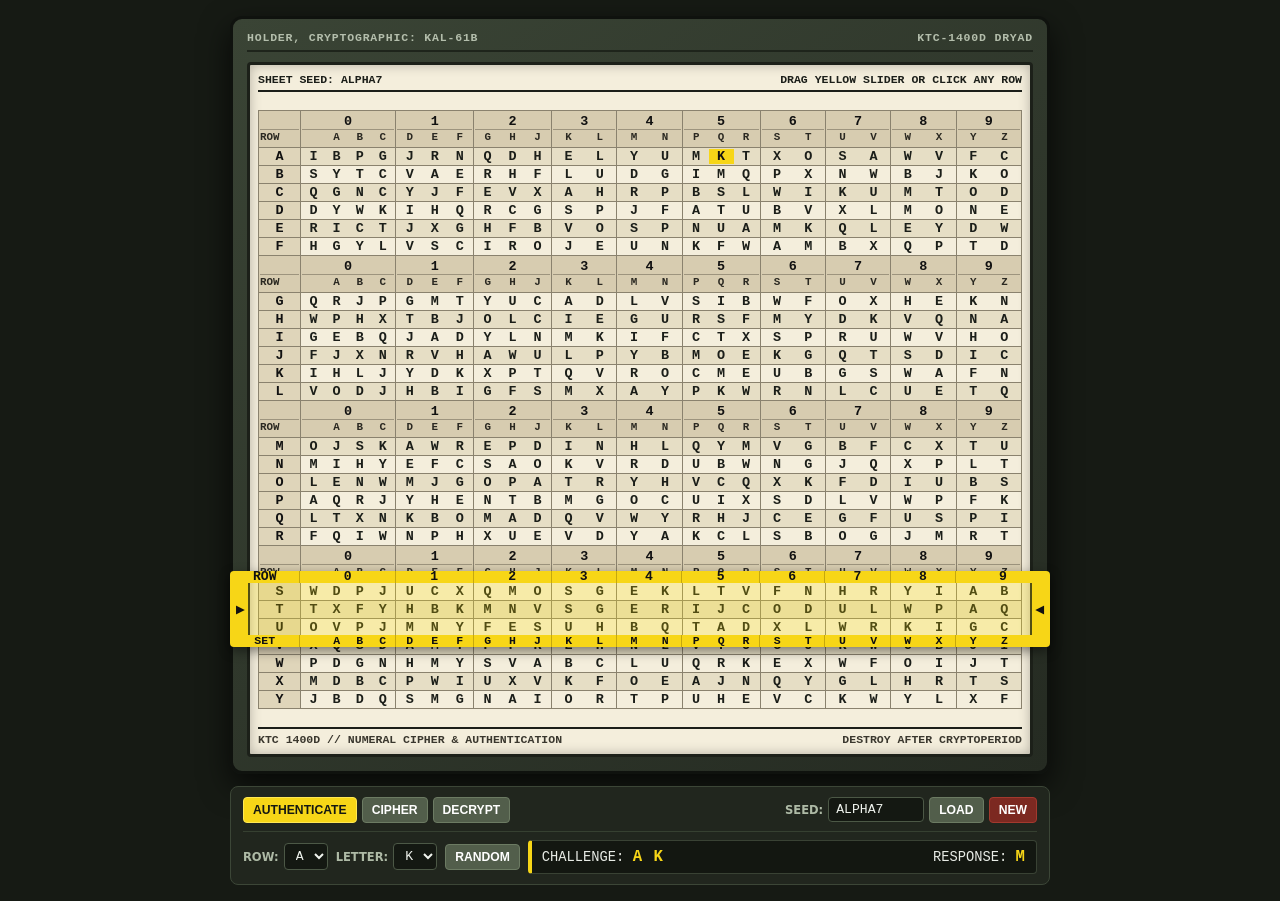
<file: index.html>
<!DOCTYPE html>
<html lang="en">
<head>
  <meta charset="UTF-8">
  <meta name="viewport" content="width=device-width, initial-scale=1.0">
  <title>KAL-61B / KTC-1400 DRYAD Simulator</title>
  <link rel="stylesheet" href="styles.css">
  <script src="app.js" defer></script>
  <script src="letter-encryption.js" defer></script>
</head>
<body>
  <div class="device-wrapper">
    <div class="kal-case">
      <div class="kal-stamping">
        <span>HOLDER, CRYPTOGRAPHIC: KAL-61B</span>
        <span>KTC-1400D DRYAD</span>
      </div>
      <div class="kal-window">
        <div class="sheet-header">
          <span id="sheet-label">SHEET SEED: ALPHA7</span>
          <span>DRAG YELLOW SLIDER OR CLICK ANY ROW</span>
        </div>
        <div class="grid-stage" id="grid-stage">
          <table class="dryad-grid" id="dryad-table">
            <colgroup>
              <col class="col-row">
              <col class="col-4">
              <col class="col-3">
              <col class="col-3">
              <col class="col-2">
              <col class="col-2">
              <col class="col-3">
              <col class="col-2">
              <col class="col-2">
              <col class="col-2">
              <col class="col-2">
            </colgroup>
            <tbody id="dryad-body"></tbody>
          </table>
          <div class="yellow-slider" id="yellow-slider">
            <div class="slider-band top-band" id="slider-top-band"></div>
            <div class="slider-window" id="slider-window">
              <span class="slider-arrow">▶</span>
              <span class="slider-arrow">◀</span>
            </div>
            <div class="slider-band bottom-band" id="slider-bottom-band"></div>
          </div>
        </div>
        <div class="sheet-footer">
          <span>KTC 1400D // NUMERAL CIPHER &amp; AUTHENTICATION</span>
          <span>DESTROY AFTER CRYPTOPERIOD</span>
        </div>
      </div>
    </div>

    <div class="compact-panel">
      <div class="top-bar">
        <div class="mode-tabs">
          <button id="tab-auth" class="active-tab">AUTHENTICATE</button>
          <button id="tab-enc">CIPHER</button>
          <button id="tab-dec">DECRYPT</button>
        </div>
        <div class="seed-box">
          <label for="seed-input">SEED:</label>
          <input id="seed-input" type="text" value="ALPHA7" maxlength="14" style="width:96px">
          <button id="btn-apply-seed">LOAD</button>
          <button id="btn-rand-seed" class="danger">NEW</button>
        </div>
      </div>
      <div id="view-auth" class="compact-row">
        <div class="field-pair">
          <label for="auth-row">ROW:</label>
          <select id="auth-row"></select>
        </div>
        <div class="field-pair">
          <label for="auth-col">LETTER:</label>
          <select id="auth-col"></select>
        </div>
        <button id="btn-rand-challenge">RANDOM</button>
        <div class="readout-bar">
          <div>CHALLENGE: <span class="readout-val" id="out-challenge"></span></div>
          <div>RESPONSE: <span class="readout-val" id="out-response"></span></div>
        </div>
      </div>
      <div id="view-enc" class="compact-row hidden">
        <div class="field-pair">
          <label for="enc-row">ROW:</label>
          <select id="enc-row"></select>
        </div>
        <div class="field-pair">
          <label for="enc-col">COL:</label>
          <select id="enc-col"></select>
        </div>
        <div class="field-pair">
          <label for="enc-digits">DIGITS:</label>
          <input id="enc-digits" type="text" value="482915" maxlength="16" style="width:110px">
        </div>
        <div class="field-pair">
          <label for="enc-letters">LETTERS:</label>
          <input id="enc-letters" type="text" placeholder="HELLO" maxlength="24" style="width:110px">
        </div>
        <div class="readout-bar">
          CIPHERTEXT: <span class="readout-val" id="out-ciphertext"></span>
        </div>
      </div>
      <div id="view-dec" class="compact-row hidden">
        <div class="field-pair">
          <label for="dec-cipher">CIPHERTEXT:</label>
          <input id="dec-cipher" type="text" placeholder="AK XQPMRT" maxlength="24" style="width:150px">
        </div>
        <div class="field-pair">
          <label for="dec-row">OVERRIDE ROW:</label>
          <select id="dec-row">
            <option value="AUTO">AUTO (2-LTR KEY)</option>
          </select>
        </div>
        <div class="readout-bar">
          PLAINTEXT: <span class="readout-val" id="out-plaintext">---</span>
        </div>
      </div>
    </div>
  </div>
</body>
</html>
</file>
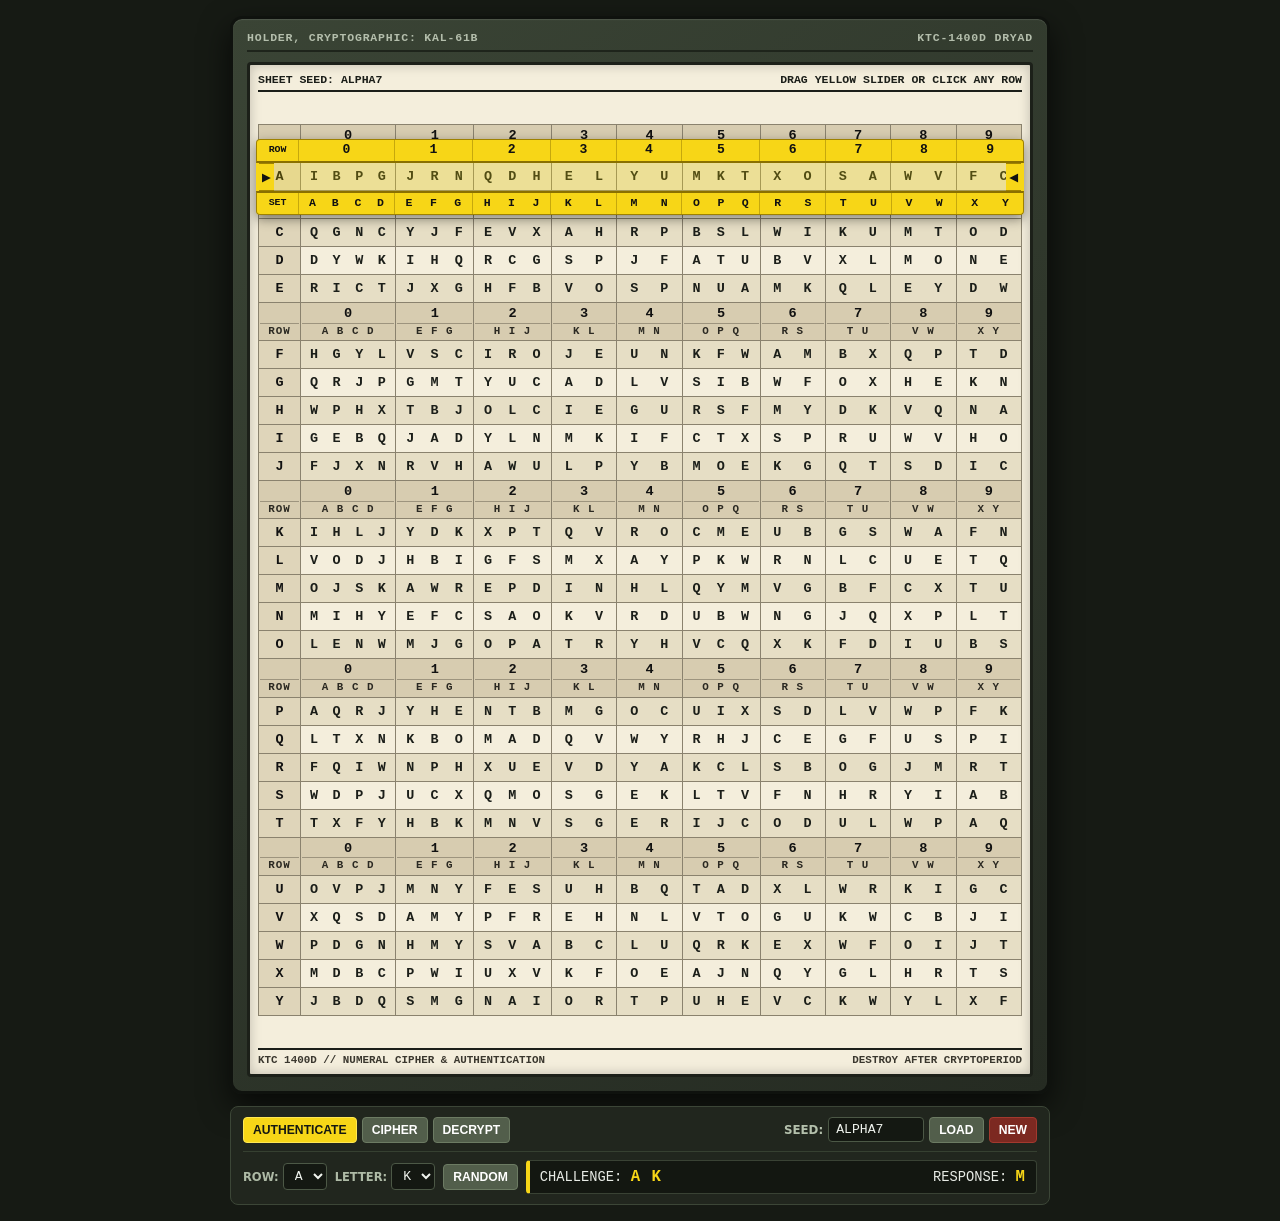
<file: kal-61b-dryad-simulator.html>
<!DOCTYPE html>
<html lang="en">
<head>
  <meta charset="UTF-8" />
  <meta name="viewport" content="width=device-width, initial-scale=1.0" />
  <title>KAL-61B / KTC-1400 DRYAD Simulator</title>
  <style>
    :root {
      --od-dark: #252b22;
      --od-mid: #3a4435;
      --od-light: #525e4b;
      --paper-bg: #f4eedc;
      --paper-alt: #e6dec5;
      --ink: #1b1e19;
      --yellow-opaque: #f7d617;
      --yellow-window: rgba(255, 224, 0, 0.24);
      --yellow-border: #c9a400;
      --mono: 'Courier New', Courier, monospace;
      --sans: system-ui, -apple-system, Segoe UI, Roboto, sans-serif;
    }

    * {
      box-sizing: border-box;
    }

    body {
      margin: 0;
      padding: 16px;
      background-color: #161a14;
      color: #e8ece6;
      font-family: var(--sans);
      display: flex;
      flex-direction: column;
      align-items: center;
      min-height: 100vh;
    }

    .device-wrapper {
      width: 100%;
      max-width: 820px;
      display: flex;
      flex-direction: column;
      gap: 12px;
    }

    /* KAL-61B Holder Frame */
    .kal-case {
      background: linear-gradient(145deg, var(--od-mid), var(--od-dark));
      border: 3px solid #0f120e;
      border-radius: 12px;
      padding: 12px 14px 14px 14px;
      box-shadow: 0 12px 30px rgba(0, 0, 0, 0.65), inset 0 1px 1px rgba(255, 255, 255, 0.12);
    }

    .kal-stamping {
      display: flex;
      justify-content: space-between;
      align-items: center;
      font-family: var(--mono);
      font-size: 0.72rem;
      font-weight: bold;
      letter-spacing: 0.8px;
      color: #b4beac;
      border-bottom: 2px solid #1e241b;
      padding-bottom: 6px;
      margin-bottom: 10px;
      text-transform: uppercase;
    }

    .kal-window {
      background-color: var(--paper-bg);
      color: var(--ink);
      border: 3px solid #1c2019;
      border-radius: 4px;
      padding: 8px;
      position: relative;
      overflow-x: auto;
      box-shadow: inset 0 0 12px rgba(0, 0, 0, 0.22);
    }

    .sheet-header {
      display: flex;
      justify-content: space-between;
      font-family: var(--mono);
      font-size: 0.72rem;
      font-weight: bold;
      border-bottom: 2px solid var(--ink);
      padding-bottom: 4px;
      margin-bottom: 6px;
    }

    .grid-stage {
      position: relative;
      width: 100%;
      /* Extra top/bottom breathing room so slider bands never clip at Row A or Row Y */
      padding-top: 26px;
      padding-bottom: 28px;
    }

    table.dryad-grid {
      width: 100%;
      border-collapse: collapse;
      table-layout: fixed;
      font-family: var(--mono);
      font-size: 0.84rem;
      user-select: none;
    }

    table.dryad-grid th,
    table.dryad-grid td {
      border: 1px solid #8a826e;
      text-align: center;
      padding: 0;
      vertical-align: middle;
    }

    /* Column width proportions: Row label narrow, Col 0 wider for 4 letters, Cols 1,2,5 medium for 3 letters */
    col.col-row { width: 5.5%; }
    col.col-4   { width: 12.5%; }
    col.col-3   { width: 10.2%; }
    col.col-2   { width: 8.566%; }

    tr.heading-row th {
      background-color: #d7ccb0;
      color: #111;
      font-weight: bold;
      padding: 3px 1px;
      line-height: 1.15;
    }

    .hdr-digit {
      display: block;
      font-size: 0.85rem;
      font-weight: 900;
      border-bottom: 1px solid #9d947e;
      padding-bottom: 1px;
    }

    .hdr-letters {
      display: block;
      font-size: 0.68rem;
      letter-spacing: 1px;
      padding-top: 1px;
      color: #2b2922;
    }

    tr.cipher-row {
      height: 28px;
      cursor: pointer;
    }

    tr.cipher-row:nth-child(even) td {
      background-color: var(--paper-alt);
    }

    tr.cipher-row:hover td {
      background-color: rgba(255, 224, 0, 0.16);
    }

    tr.cipher-row td.row-label {
      font-weight: 900;
      background-color: #dfd5ba;
      color: #111;
    }

    .letter-group {
      display: flex;
      justify-content: space-around;
      align-items: center;
      width: 100%;
      height: 100%;
      padding: 0 2px;
      font-weight: 700;
      letter-spacing: 0.5px;
    }

    /* Draggable Yellow Plastic Line Slider */
    .yellow-slider {
      position: absolute;
      left: -2px;
      right: -2px;
      z-index: 20;
      cursor: ns-resize;
      user-select: none;
      touch-action: none;
      display: flex;
      flex-direction: column;
      border-radius: 4px;
      box-shadow: 0 4px 12px rgba(0, 0, 0, 0.45);
      transition: top 0.08s ease-out;
    }

    .yellow-slider.dragging {
      transition: none;
    }

    .slider-band {
      background-color: var(--yellow-opaque);
      color: #111;
      border: 1.5px solid #9e8100;
      display: flex;
      align-items: center;
      width: 100%;
      font-family: var(--mono);
      font-weight: 900;
      overflow: visible;
    }

    .slider-band.top-band {
      height: 24px;
      line-height: 24px;
      border-bottom: 2px solid #8a7000;
      border-radius: 4px 4px 0 0;
      font-size: 0.82rem;
    }

    .slider-band.bottom-band {
      height: 24px;
      line-height: 24px;
      border-top: 2px solid #8a7000;
      border-radius: 0 0 4px 4px;
      font-size: 0.72rem;
    }

    .slider-window {
      height: 28px;
      background-color: var(--yellow-window);
      border-left: 3px solid var(--yellow-opaque);
      border-right: 3px solid var(--yellow-opaque);
      display: flex;
      align-items: center;
      justify-content: space-between;
      pointer-events: none;
    }

    .slider-arrow {
      background-color: var(--yellow-opaque);
      color: #111;
      font-size: 0.72rem;
      font-weight: 900;
      padding: 0 3px;
      height: 100%;
      display: flex;
      align-items: center;
      border-top: 1px solid #9e8100;
      border-bottom: 1px solid #9e8100;
    }

    .slider-cell {
      text-align: center;
      border-right: 1px solid rgba(138, 112, 0, 0.45);
      height: 100%;
      display: flex;
      align-items: center;
      justify-content: space-around;
      padding: 0 2px;
    }

    .slider-cell:last-child {
      border-right: none;
    }

    .sheet-footer {
      display: flex;
      justify-content: space-between;
      font-family: var(--mono);
      font-size: 0.68rem;
      font-weight: bold;
      border-top: 2px solid var(--ink);
      padding-top: 4px;
      margin-top: 4px;
      color: #3a372e;
    }

    /* Compact Control Panel Below Table */
    .compact-panel {
      background-color: #21261e;
      border: 1px solid #3c4637;
      border-radius: 8px;
      padding: 10px 12px;
      display: flex;
      flex-direction: column;
      gap: 8px;
    }

    .top-bar {
      display: flex;
      justify-content: space-between;
      align-items: center;
      gap: 8px;
      flex-wrap: wrap;
      border-bottom: 1px solid #364031;
      padding-bottom: 8px;
    }

    .mode-tabs {
      display: flex;
      gap: 5px;
    }

    .seed-box {
      display: flex;
      align-items: center;
      gap: 5px;
    }

    .seed-box label {
      font-size: 0.74rem;
      font-weight: 700;
      color: #b4c0ac;
      text-transform: uppercase;
    }

    button {
      background-color: var(--od-light);
      color: #fff;
      border: 1px solid #6c7b63;
      padding: 5px 9px;
      border-radius: 4px;
      font-size: 0.76rem;
      font-weight: 700;
      cursor: pointer;
      white-space: nowrap;
    }

    button:hover {
      background-color: #62705a;
    }

    button.active-tab {
      background-color: #f7d617;
      color: #141712;
      border-color: #ffe853;
    }

    button.danger {
      background-color: #7c2921;
      border-color: #a3392e;
    }

    input[type="text"],
    select {
      background-color: #141812;
      color: #f0f4ee;
      border: 1px solid #4c5846;
      padding: 4px 7px;
      border-radius: 4px;
      font-family: var(--mono);
      font-size: 0.82rem;
      text-transform: uppercase;
    }

    .compact-row {
      display: flex;
      align-items: center;
      gap: 8px;
      flex-wrap: wrap;
    }

    .field-pair {
      display: flex;
      align-items: center;
      gap: 4px;
    }

    .field-pair label {
      font-size: 0.72rem;
      font-weight: 700;
      color: #aebaa6;
      text-transform: uppercase;
    }

    .readout-bar {
      background-color: #131711;
      border: 1px solid #394234;
      border-left: 4px solid #f7d617;
      border-radius: 4px;
      padding: 7px 10px;
      font-family: var(--mono);
      font-size: 0.86rem;
      display: flex;
      justify-content: space-between;
      align-items: center;
      gap: 12px;
      flex-wrap: wrap;
    }

    .readout-val {
      color: #f7d617;
      font-weight: 900;
      font-size: 0.98rem;
      letter-spacing: 1px;
    }

    .hidden {
      display: none !important;
    }
  </style>
</head>
<body>

  <div class="device-wrapper">
    <!-- KAL-61B Physical Holder -->
    <div class="kal-case">
      <div class="kal-stamping">
        <span>HOLDER, CRYPTOGRAPHIC: KAL-61B</span>
        <span>KTC-1400D DRYAD</span>
      </div>

      <div class="kal-window">
        <div class="sheet-header">
          <span id="sheet-label">SHEET SEED: BRAVO-01</span>
          <span>DRAG YELLOW SLIDER OR CLICK ANY ROW</span>
        </div>

        <div class="grid-stage" id="grid-stage">
          <table class="dryad-grid" id="dryad-table">
            <colgroup>
              <col class="col-row" />
              <col class="col-4" />
              <col class="col-3" />
              <col class="col-3" />
              <col class="col-2" />
              <col class="col-2" />
              <col class="col-3" />
              <col class="col-2" />
              <col class="col-2" />
              <col class="col-2" />
              <col class="col-2" />
            </colgroup>
            <tbody id="dryad-body"></tbody>
          </table>

          <!-- Draggable Yellow Plastic Line Cursor -->
          <div class="yellow-slider" id="yellow-slider">
            <div class="slider-band top-band" id="slider-top-band"></div>
            <div class="slider-window" id="slider-window">
              <span class="slider-arrow">&#9654;</span>
              <span class="slider-arrow">&#9664;</span>
            </div>
            <div class="slider-band bottom-band" id="slider-bottom-band"></div>
          </div>
        </div>

        <div class="sheet-footer">
          <span>KTC 1400D // NUMERAL CIPHER &amp; AUTHENTICATION</span>
          <span>DESTROY AFTER CRYPTOPERIOD</span>
        </div>
      </div>
    </div>

    <!-- Compact Operator Panel -->
    <div class="compact-panel">
      <div class="top-bar">
        <div class="mode-tabs">
          <button id="tab-auth" class="active-tab">AUTHENTICATE</button>
          <button id="tab-enc">CIPHER</button>
          <button id="tab-dec">DECRYPT</button>
        </div>

        <div class="seed-box">
          <label for="seed-input">SEED:</label>
          <input type="text" id="seed-input" value="ALPHA7" maxlength="14" style="width: 96px;" />
          <button id="btn-apply-seed">LOAD</button>
          <button id="btn-rand-seed" class="danger">NEW</button>
        </div>
      </div>

      <!-- MODE 1: AUTHENTICATE -->
      <div id="view-auth" class="compact-row" style="justify-content: space-between;">
        <div class="compact-row">
          <div class="field-pair">
            <label for="auth-row">ROW:</label>
            <select id="auth-row"></select>
          </div>
          <div class="field-pair">
            <label for="auth-col">LETTER:</label>
            <select id="auth-col"></select>
          </div>
          <button id="btn-rand-challenge">RANDOM</button>
        </div>

        <div class="readout-bar" style="flex: 1; min-width: 260px;">
          <div>CHALLENGE: <span class="readout-val" id="out-challenge">A K</span></div>
          <div>RESPONSE: <span class="readout-val" id="out-response">M</span></div>
        </div>
      </div>

      <!-- MODE 2: CIPHER -->
      <div id="view-enc" class="compact-row hidden" style="justify-content: space-between;">
        <div class="compact-row">
          <div class="field-pair">
            <label for="enc-row">ROW:</label>
            <select id="enc-row"></select>
          </div>
          <div class="field-pair">
            <label for="enc-col">COL:</label>
            <select id="enc-col"></select>
          </div>
          <div class="field-pair">
            <label for="enc-digits">DIGITS:</label>
            <input type="text" id="enc-digits" value="482915" maxlength="16" style="width: 110px;" />
          </div>
        </div>

        <div class="readout-bar" style="flex: 1; min-width: 240px;">
          <div>CIPHERTEXT: <span class="readout-val" id="out-ciphertext">AK XQPMRT</span></div>
        </div>
      </div>

      <!-- MODE 3: DECRYPT -->
      <div id="view-dec" class="compact-row hidden" style="justify-content: space-between;">
        <div class="compact-row">
          <div class="field-pair">
            <label for="dec-cipher">CIPHERTEXT:</label>
            <input type="text" id="dec-cipher" placeholder="AK XQPMRT" maxlength="24" style="width: 150px;" />
          </div>
          <div class="field-pair">
            <label for="dec-row">OVERRIDE ROW:</label>
            <select id="dec-row">
              <option value="AUTO">AUTO (2-LTR KEY)</option>
            </select>
          </div>
        </div>

        <div class="readout-bar" style="flex: 1; min-width: 220px;">
          <div>PLAINTEXT: <span class="readout-val" id="out-plaintext">---</span></div>
        </div>
      </div>
    </div>
  </div>

  <script>
    const ALPHABET = "ABCDEFGHIJKLMNOPQRSTUVWXY".split("");
    // 4 letters in column 0; 3 letters in columns 1, 2, 5; 2 letters in columns 3, 4, 6, 7, 8, 9 (total = 25)
    const COL_SIZES = [4, 3, 3, 2, 2, 3, 2, 2, 2, 2];
    const COL_WIDTHS = ["5.5%", "12.5%", "10.2%", "10.2%", "8.566%", "8.566%", "10.2%", "8.566%", "8.566%", "8.566%", "8.566%"];

    const HEADER_LETTERS = [
      ["A", "B", "C", "D"],
      ["E", "F", "G"],
      ["H", "I", "J"],
      ["K", "L"],
      ["M", "N"],
      ["O", "P", "Q"],
      ["R", "S"],
      ["T", "U"],
      ["V", "W"],
      ["X", "Y"]
    ];

    let sheetData = [];
    let activeRowIndex = 0;
    let isDragging = false;
    let dragStartY = 0;
    let sliderStartTop = 0;

    // Deterministic seeded PRNG (Mulberry32 + FNV-1a hash)
    function hashSeed(str) {
      let h = 2166136261 >>> 0;
      for (let i = 0; i < str.length; i++) {
        h ^= str.charCodeAt(i);
        h = Math.imul(h, 16777619);
      }
      return h >>> 0;
    }

    function makeRng(seedStr) {
      let a = hashSeed(seedStr || "DEFAULT");
      return function () {
        let t = (a += 0x6d2b79f5);
        t = Math.imul(t ^ (t >>> 15), t | 1);
        t ^= t + Math.imul(t ^ (t >>> 7), t | 61);
        return ((t ^ (t >>> 14)) >>> 0) / 4294967296;
      };
    }

    function seededShuffle(array, rng) {
      const arr = array.slice();
      for (let i = arr.length - 1; i > 0; i--) {
        const j = Math.floor(rng() * (i + 1));
        [arr[i], arr[j]] = [arr[j], arr[i]];
      }
      return arr;
    }

    function buildSliderBands() {
      const topBand = document.getElementById("slider-top-band");
      const bottomBand = document.getElementById("slider-bottom-band");
      topBand.innerHTML = "";
      bottomBand.innerHTML = "";

      // Row label spacer cell
      const topSpacer = document.createElement("div");
      topSpacer.className = "slider-cell";
      topSpacer.style.width = COL_WIDTHS[0];
      topSpacer.textContent = "ROW";
      topSpacer.style.fontSize = "0.62rem";
      topBand.appendChild(topSpacer);

      const botSpacer = document.createElement("div");
      botSpacer.className = "slider-cell";
      botSpacer.style.width = COL_WIDTHS[0];
      botSpacer.textContent = "SET";
      botSpacer.style.fontSize = "0.62rem";
      bottomBand.appendChild(botSpacer);

      for (let c = 0; c < 10; c++) {
        const tCell = document.createElement("div");
        tCell.className = "slider-cell";
        tCell.style.width = COL_WIDTHS[c + 1];
        tCell.textContent = String(c);
        topBand.appendChild(tCell);

        const bCell = document.createElement("div");
        bCell.className = "slider-cell";
        bCell.style.width = COL_WIDTHS[c + 1];
        HEADER_LETTERS[c].forEach((ltr) => {
          const s = document.createElement("span");
          s.textContent = ltr;
          bCell.appendChild(s);
        });
        bottomBand.appendChild(bCell);
      }
    }

    function createHeadingRow() {
      const tr = document.createElement("tr");
      tr.className = "heading-row";

      const thRow = document.createElement("th");
      thRow.innerHTML = '<span class="hdr-digit">&nbsp;</span><span class="hdr-letters">ROW</span>';
      tr.appendChild(thRow);

      for (let c = 0; c < 10; c++) {
        const th = document.createElement("th");
        const lettersHtml = HEADER_LETTERS[c].join(" ");
        th.innerHTML = `<span class="hdr-digit">${c}</span><span class="hdr-letters">${lettersHtml}</span>`;
        tr.appendChild(th);
      }
      return tr;
    }

    function generateSheet() {
      const rawSeed = document.getElementById("seed-input").value.trim().toUpperCase() || "ALPHA7";
      document.getElementById("seed-input").value = rawSeed;
      document.getElementById("sheet-label").textContent = `SHEET SEED: ${rawSeed}`;

      const rng = makeRng(rawSeed);
      sheetData = ALPHABET.map((rowLetter) => {
        const flat = seededShuffle(ALPHABET, rng);
        const cols = [];
        let idx = 0;
        for (let c = 0; c < 10; c++) {
          cols.push(flat.slice(idx, idx + COL_SIZES[c]));
          idx += COL_SIZES[c];
        }
        return { rowLetter, flat, cols };
      });

      renderTable();
      positionSliderToRow(activeRowIndex);
      updateAuth();
      updateEncrypt();
      updateDecrypt();
    }

    function renderTable() {
      const tbody = document.getElementById("dryad-body");
      tbody.innerHTML = "";

      sheetData.forEach((rowObj, rIdx) => {
        // Insert heading at top and intermediate headings every 5 rows (before A, F, K, P, U)
        if (rIdx % 5 === 0) {
          tbody.appendChild(createHeadingRow());
        }

        const tr = document.createElement("tr");
        tr.className = "cipher-row";
        tr.dataset.rowIndex = String(rIdx);

        tr.addEventListener("click", () => {
          selectRowFromUser(rIdx);
        });

        const rowTd = document.createElement("td");
        rowTd.className = "row-label";
        rowTd.textContent = rowObj.rowLetter;
        tr.appendChild(rowTd);

        rowObj.cols.forEach((group) => {
          const td = document.createElement("td");
          const div = document.createElement("div");
          div.className = "letter-group";
          group.forEach((ch) => {
            const span = document.createElement("span");
            span.textContent = ch;
            div.appendChild(span);
          });
          td.appendChild(div);
          tr.appendChild(td);
        });

        tbody.appendChild(tr);
      });
    }

    function positionSliderToRow(rIdx) {
      activeRowIndex = ((rIdx % 25) + 25) % 25;
      const stage = document.getElementById("grid-stage");
      const slider = document.getElementById("yellow-slider");
      const rowEl = document.querySelector(`tr.cipher-row[data-row-index="${activeRowIndex}"]`);
      if (!rowEl || !stage || !slider) return;

      const stageRect = stage.getBoundingClientRect();
      const rowRect = rowEl.getBoundingClientRect();
      const topBandHeight = 24;

      const relativeRowTop = rowRect.top - stageRect.top;
      slider.style.top = `${relativeRowTop - topBandHeight}px`;
      document.getElementById("slider-window").style.height = `${rowRect.height}px`;
    }

    function selectRowFromUser(rIdx) {
      const letter = ALPHABET[((rIdx % 25) + 25) % 25];
      positionSliderToRow(rIdx);

      if (!document.getElementById("view-auth").classList.contains("hidden")) {
        document.getElementById("auth-row").value = letter;
        updateAuth();
      } else if (!document.getElementById("view-enc").classList.contains("hidden")) {
        document.getElementById("enc-row").value = letter;
        updateEncrypt();
      } else if (!document.getElementById("view-dec").classList.contains("hidden")) {
        document.getElementById("dec-row").value = letter;
        updateDecrypt();
      }
    }

    // One-row-down lookup helper
    function resolveOneRowDown(rowLetter, colLetter) {
      const rIdx = ALPHABET.indexOf(rowLetter);
      const rowObj = sheetData[rIdx];
      let foundCol = 0;
      let foundSlot = 0;

      rowObj.cols.forEach((group, cIdx) => {
        const pos = group.indexOf(colLetter);
        if (pos !== -1) {
          foundCol = cIdx;
          foundSlot = pos;
        }
      });

      const nextRIdx = (rIdx + 1) % 25;
      const targetLetter = sheetData[nextRIdx].cols[foundCol][foundSlot];
      return {
        nextRowIndex: nextRIdx,
        targetLetter
      };
    }

    function updateAuth() {
      const rowL = document.getElementById("auth-row").value;
      const colL = document.getElementById("auth-col").value;
      const rIdx = ALPHABET.indexOf(rowL);
      positionSliderToRow(rIdx);

      const { targetLetter } = resolveOneRowDown(rowL, colL);
      document.getElementById("out-challenge").textContent = `${rowL} ${colL}`;
      document.getElementById("out-response").textContent = targetLetter;

      // Keep cipher mode's initial row & col aligned with challenge without triggering loops
      document.getElementById("enc-row").value = rowL;
      document.getElementById("enc-col").value = colL;
    }

    function updateEncrypt() {
      const rowL = document.getElementById("enc-row").value;
      const colL = document.getElementById("enc-col").value;
      const digits = document.getElementById("enc-digits").value.replace(/[^0-9]/g, "");

      const { targetLetter } = resolveOneRowDown(rowL, colL);
      const derivedRowIdx = ALPHABET.indexOf(targetLetter);

      if (!document.getElementById("view-enc").classList.contains("hidden")) {
        positionSliderToRow(derivedRowIdx);
      }

      const cipherRowObj = sheetData[derivedRowIdx];
      const digitCounts = Array(10).fill(0);
      let outLetters = [];

      for (const ch of digits) {
        const d = parseInt(ch, 10);
        const pool = cipherRowObj.cols[d];
        const idx = digitCounts[d] % pool.length;
        digitCounts[d]++;
        outLetters.push(pool[idx]);
      }

      const keyGroup = `${rowL}${colL}`;
      const bodyStr = outLetters.join("");
      document.getElementById("out-ciphertext").textContent = bodyStr ? `${keyGroup} ${bodyStr}` : keyGroup;
    }

    function updateDecrypt() {
      const raw = document.getElementById("dec-cipher").value.toUpperCase().replace(/[^A-Y]/g, "");
      const override = document.getElementById("dec-row").value;

      if (raw.length < 1) {
        document.getElementById("out-plaintext").textContent = "---";
        return;
      }

      let activeDecRowIdx = 0;
      let payload = raw;

      if (override === "AUTO") {
        if (raw.length < 2) {
          document.getElementById("out-plaintext").textContent = "NEED 2-LTR KEY";
          return;
        }
        const keyRow = raw[0];
        const keyCol = raw[1];
        const { targetLetter } = resolveOneRowDown(keyRow, keyCol);
        activeDecRowIdx = ALPHABET.indexOf(targetLetter);
        payload = raw.slice(2);
      } else {
        activeDecRowIdx = ALPHABET.indexOf(override);
      }

      if (!document.getElementById("view-dec").classList.contains("hidden")) {
        positionSliderToRow(activeDecRowIdx);
      }

      const decRowObj = sheetData[activeDecRowIdx];
      let decoded = [];

      for (const ch of payload) {
        decRowObj.cols.forEach((group, cIdx) => {
          if (group.indexOf(ch) !== -1) {
            decoded.push(String(cIdx));
          }
        });
      }

      document.getElementById("out-plaintext").textContent = decoded.length ? decoded.join("") : "---";
    }

    // Drag-and-drop physics for the yellow slider
    function initSliderDrag() {
      const slider = document.getElementById("yellow-slider");
      const stage = document.getElementById("grid-stage");

      slider.addEventListener("pointerdown", (e) => {
        isDragging = true;
        dragStartY = e.clientY;
        sliderStartTop = parseFloat(slider.style.top || "0");
        slider.classList.add("dragging");
        slider.setPointerCapture(e.pointerId);
      });

      slider.addEventListener("pointermove", (e) => {
        if (!isDragging) return;
        const deltaY = e.clientY - dragStartY;
        const newTop = sliderStartTop + deltaY;
        slider.style.top = `${newTop}px`;

        // Find nearest cipher row to center of slider window
        const stageRect = stage.getBoundingClientRect();
        const windowCenterY = stageRect.top + newTop + 24 + 14;
        const rows = document.querySelectorAll("tr.cipher-row");

        let closestIdx = activeRowIndex;
        let minDist = Infinity;

        rows.forEach((row) => {
          const rect = row.getBoundingClientRect();
          const center = (rect.top + rect.bottom) / 2;
          const dist = Math.abs(windowCenterY - center);
          if (dist < minDist) {
            minDist = dist;
            closestIdx = parseInt(row.dataset.rowIndex, 10);
          }
        });

        if (closestIdx !== activeRowIndex) {
          activeRowIndex = closestIdx;
          const letter = ALPHABET[activeRowIndex];
          if (!document.getElementById("view-auth").classList.contains("hidden")) {
            document.getElementById("auth-row").value = letter;
            const { targetLetter } = resolveOneRowDown(letter, document.getElementById("auth-col").value);
            document.getElementById("out-challenge").textContent = `${letter} ${document.getElementById("auth-col").value}`;
            document.getElementById("out-response").textContent = targetLetter;
            document.getElementById("enc-row").value = letter;
          } else if (!document.getElementById("view-enc").classList.contains("hidden")) {
            document.getElementById("enc-row").value = letter;
          } else if (!document.getElementById("view-dec").classList.contains("hidden")) {
            document.getElementById("dec-row").value = letter;
          }
        }
      });

      const endDrag = (e) => {
        if (!isDragging) return;
        isDragging = false;
        slider.classList.remove("dragging");
        if (slider.hasPointerCapture(e.pointerId)) {
          slider.releasePointerCapture(e.pointerId);
        }
        selectRowFromUser(activeRowIndex);
      };

      slider.addEventListener("pointerup", endDrag);
      slider.addEventListener("pointercancel", endDrag);
    }

    function switchMode(mode) {
      ["auth", "enc", "dec"].forEach((m) => {
        document.getElementById(`view-${m}`).classList.toggle("hidden", m !== mode);
        document.getElementById(`tab-${m}`).classList.toggle("active-tab", m === mode);
      });

      if (mode === "auth") {
        updateAuth();
      } else if (mode === "enc") {
        updateEncrypt();
      } else if (mode === "dec") {
        // Pre-fill ciphertext from enc mode if empty
        const decInput = document.getElementById("dec-cipher");
        if (!decInput.value.trim()) {
          decInput.value = document.getElementById("out-ciphertext").textContent;
        }
        updateDecrypt();
      }
    }

    function populateSelects() {
      ["auth-row", "auth-col", "enc-row", "enc-col", "dec-row"].forEach((id) => {
        const el = document.getElementById(id);
        ALPHABET.forEach((l) => {
          const opt = document.createElement("option");
          opt.value = l;
          opt.textContent = l;
          el.appendChild(opt);
        });
      });
      document.getElementById("auth-col").value = "K";
      document.getElementById("enc-col").value = "K";
    }

    // Wire events
    document.getElementById("tab-auth").addEventListener("click", () => switchMode("auth"));
    document.getElementById("tab-enc").addEventListener("click", () => switchMode("enc"));
    document.getElementById("tab-dec").addEventListener("click", () => switchMode("dec"));

    document.getElementById("btn-apply-seed").addEventListener("click", generateSheet);
    document.getElementById("seed-input").addEventListener("keydown", (e) => {
      if (e.key === "Enter") generateSheet();
    });

    document.getElementById("btn-rand-seed").addEventListener("click", () => {
      const words = ["BRAVO", "DELTA", "SIERRA", "TANGO", "VICTOR", "YANKEE", "KILO", "OSCAR"];
      const w = words[Math.floor(Math.random() * words.length)];
      const n = Math.floor(10 + Math.random() * 89);
      document.getElementById("seed-input").value = `${w}${n}`;
      generateSheet();
    });

    document.getElementById("auth-row").addEventListener("change", updateAuth);
    document.getElementById("auth-col").addEventListener("change", updateAuth);
    document.getElementById("btn-rand-challenge").addEventListener("click", () => {
      document.getElementById("auth-row").value = ALPHABET[Math.floor(Math.random() * 25)];
      document.getElementById("auth-col").value = ALPHABET[Math.floor(Math.random() * 25)];
      updateAuth();
    });

    document.getElementById("enc-row").addEventListener("change", updateEncrypt);
    document.getElementById("enc-col").addEventListener("change", updateEncrypt);
    document.getElementById("enc-digits").addEventListener("input", updateEncrypt);

    document.getElementById("dec-cipher").addEventListener("input", updateDecrypt);
    document.getElementById("dec-row").addEventListener("change", updateDecrypt);

    window.addEventListener("resize", () => positionSliderToRow(activeRowIndex));

    // Boot
    populateSelects();
    buildSliderBands();
    initSliderDrag();
    generateSheet();
  </script>
</body>
</html>
</file>
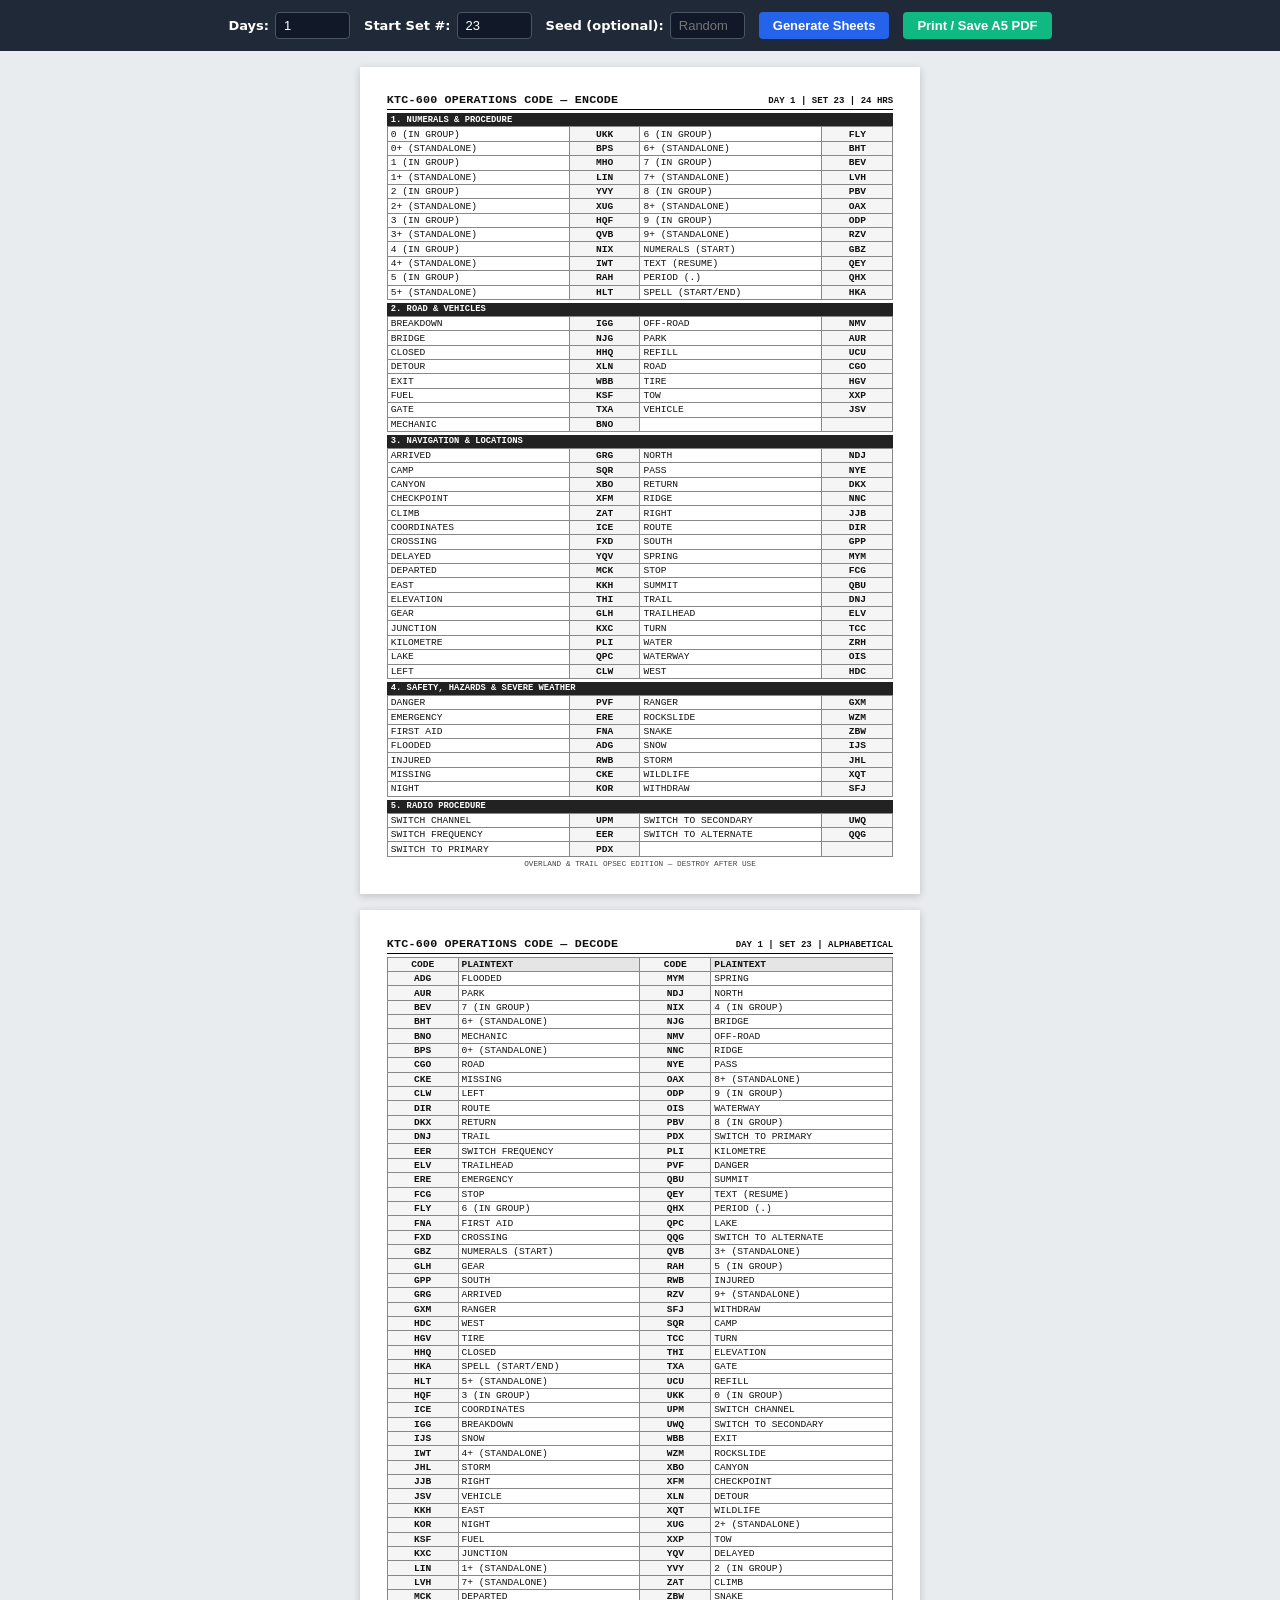
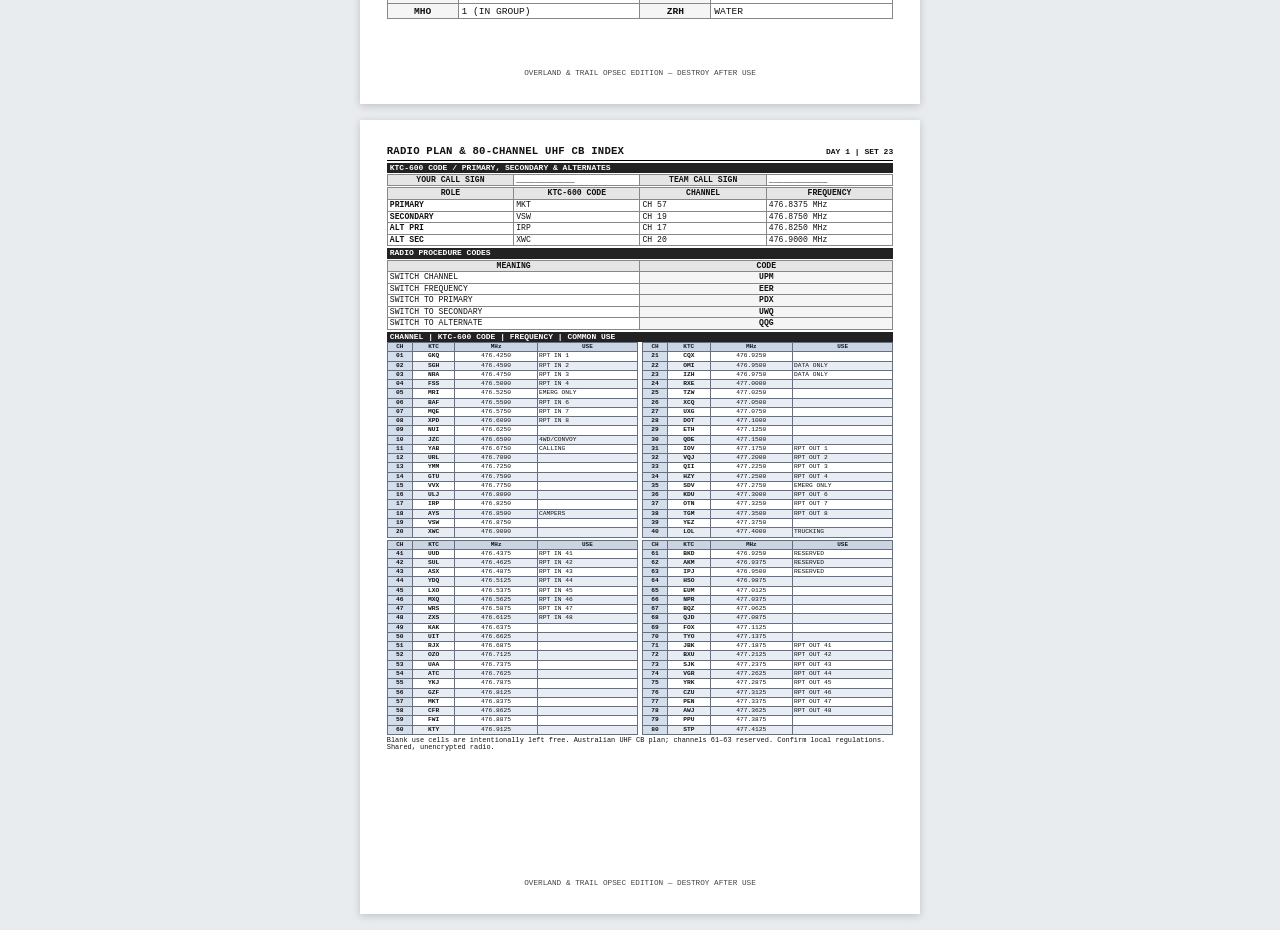
<file: ktc-600.html>
<!DOCTYPE html>
<html lang="en">
<head>
  <meta charset="UTF-8">
  <meta name="viewport" content="width=device-width, initial-scale=1">
  <title>KTC-600 Multi-Day Pocket Sheet Generator</title>
  <style>
    @page { size: A5 portrait; margin: 7mm; }
    * { box-sizing: border-box; margin: 0; padding: 0; }
    body {
      font-family: "Courier New", Courier, monospace;
      background: #e9ecef;
      color: #111;
      font-size: 7.2pt;
      -webkit-text-size-adjust: 100%;
    }
    .controls {
      background: #1f2937;
      color: #fff;
      padding: 12px 20px;
      display: flex;
      flex-wrap: wrap;
      gap: 14px;
      align-items: center;
      justify-content: center;
      font: 13px system-ui, -apple-system, sans-serif;
      position: sticky;
      top: 0;
      z-index: 100;
    }
    .controls label {
      display: flex;
      align-items: center;
      gap: 6px;
      font-weight: 600;
    }
    .controls input {
      width: 75px;
      padding: 5px 8px;
      border-radius: 4px;
      border: 1px solid #4b5563;
      background: #111827;
      color: #fff;
      font-size: 13px;
    }
    .controls button {
      padding: 6px 14px;
      border: 0;
      border-radius: 4px;
      font-weight: 600;
      cursor: pointer;
      font-size: 13px;
    }
    .btn-gen { background: #2563eb; color: #fff; }
    .btn-print { background: #10b981; color: #fff; }
    #sheets-container {
      display: flex;
      flex-direction: column;
      align-items: center;
      padding: 16px 10px;
      gap: 16px;
    }
    .page {
      width: min(100%, 148mm);
      min-height: 210mm;
      padding: 7mm;
      background: #fff;
      box-shadow: 0 2px 8px rgba(0, 0, 0, .18);
      page-break-after: always;
      break-after: page;
      display: flex;
      flex-direction: column;
      justify-content: space-between;
    }
    .page:last-child { page-break-after: auto; break-after: auto; }
    .header {
      border-bottom: 1.5px solid #000;
      padding-bottom: 2px;
      margin-bottom: 3px;
      display: flex;
      justify-content: space-between;
      align-items: baseline;
      gap: 4px;
    }
    .title { font-weight: bold; font-size: 8.8pt; letter-spacing: .2px; }
    .meta { font-size: 6.8pt; font-weight: bold; text-align: right; }
    .cat-header {
      background: #222;
      color: #fff;
      font-weight: bold;
      font-size: 6.6pt;
      padding: 1.5px 4px;
      margin-top: 3px;
    }
    table { width: 100%; table-layout: fixed; border-collapse: collapse; }
    td, th {
      border: .5px solid #888;
      padding: 1.2px 3px;
      overflow: hidden;
      white-space: nowrap;
    }
    th { background: #e5e5e5; font-weight: bold; }
    td.w, th.w { width: 36%; text-align: left; }
    td.c, th.c {
      width: 14%;
      text-align: center;
      font-weight: bold;
      background: #f5f5f5;
    }
    .footer { margin-top: 3px; text-align: center; font-size: 5.8pt; color: #444; }
    .radio-section {
      width: min(100%, 148mm);
      min-width: 0;
      font-size: 6.1pt;
      line-height: 1.05;
    }
    .radio-section .header { margin-bottom: 2px; }
    .radio-section .title { font-size: 8pt; }
    .radio-section .meta { font-size: 6pt; }
    .radio-section .cat-header { margin-top: 2px; padding: 1px 3px; font-size: 6pt; }
    .radio-section table { margin-top: 1px; min-width: 0; }
    .radio-section td, .radio-section th { padding: 1px 2px; }
    .radio-assignments td:first-child { font-weight: bold; }
    .radio-note { margin-top: 2px; font-size: 5.2pt; line-height: 1.05; }
    .channel-index-grid {
      display: grid;
      width: 100%;
      min-width: 0;
      grid-template-columns: repeat(2, minmax(0, 1fr));
      gap: 2px 4px;
    }
    .channel-index { min-width: 0; width: 100%; font-size: 4.7pt; line-height: 1; }
    .channel-index table {
      width: 100%;
      min-width: 0;
      margin: 0;
      border-collapse: collapse;
      table-layout: fixed;
    }
    .channel-index th, .channel-index td {
      border: .6px solid #667085;
      padding: 1px;
      white-space: nowrap;
    }
    .channel-index th { font-size: 4.5pt; color: #111827; background: #cbd5e1; }
    .channel-index th:nth-child(1) { width: 10%; }
    .channel-index th:nth-child(2) { width: 17%; }
    .channel-index th:nth-child(3) { width: 33%; }
    .channel-index th:nth-child(4) { width: 40%; }
    .channel-index td:nth-child(1),
    .channel-index td:nth-child(2),
    .channel-index td:nth-child(3) { text-align: center; }
    .channel-index td:nth-child(2) { font-weight: bold; }
    .channel-index tbody tr:nth-child(even) td { background: #e8edf3; }
    .channel-index tbody tr:nth-child(odd) td { background: #fff; }
    .channel-index tbody td:first-child {
      background: #d4deea !important;
      font-weight: bold;
    }
    .channel-index tbody td:nth-child(2) { background: #f0f3f7; }
    @media screen and (max-width: 600px) {
      body { font-size: 12px; }
      #sheets-container { padding: 10px 8px; gap: 12px; }
      .page { width: 100%; min-height: 0; padding: 12px; }
      .header { align-items: flex-start; flex-wrap: wrap; }
      .title { font-size: .95rem; }
      .meta { font-size: .75rem; text-align: left; }
      .cat-header { font-size: .8rem; }
      td, th { padding: 3px 4px; white-space: normal; overflow-wrap: anywhere; }
      .radio-section { width: 100%; overflow-x: auto; }
      .radio-section .channel-index-grid { min-width: 0; width: 100%; }
      .radio-section .channel-index th,
      .radio-section .channel-index td { white-space: nowrap; padding: 1px; }
      .radio-section .channel-index { font-size: 4.3pt; }
    }
    @media print {
      body { background: #fff; }
      .controls { display: none !important; }
      #sheets-container { padding: 0; gap: 0; display: block; }
      .page {
        width: 100%;
        height: 196mm;
        min-height: 196mm;
        max-height: 196mm;
        padding: 0;
        box-shadow: none;
      }
      .channel-index th, .channel-index td { border: .6px solid #667085 !important; }
    }
  </style>
</head>
<body>
  <div class="controls">
    <label>Days: <input type="number" id="inp-days" value="1" min="1" max="30"></label>
    <label>Start Set #: <input type="number" id="inp-set" value="23" min="1" max="99"></label>
    <label>Seed (optional): <input type="text" id="inp-seed" placeholder="Random"></label>
    <button class="btn-gen" type="button" onclick="renderSheets()">Generate Sheets</button>
    <button class="btn-print" type="button" onclick="window.print()">Print / Save A5 PDF</button>
  </div>
  <div id="sheets-container"></div>
  <script>
    const VOCABULARY = {
      "1. NUMERALS & PROCEDURE": [
        "0 (IN GROUP)", "0+ (STANDALONE)", "1 (IN GROUP)", "1+ (STANDALONE)",
        "2 (IN GROUP)", "2+ (STANDALONE)", "3 (IN GROUP)", "3+ (STANDALONE)",
        "4 (IN GROUP)", "4+ (STANDALONE)", "5 (IN GROUP)", "5+ (STANDALONE)",
        "6 (IN GROUP)", "6+ (STANDALONE)", "7 (IN GROUP)", "7+ (STANDALONE)",
        "8 (IN GROUP)", "8+ (STANDALONE)", "9 (IN GROUP)", "9+ (STANDALONE)",
        "NUMERALS (START)", "TEXT (RESUME)", "PERIOD (.)", "SPELL (START/END)"
      ],
      "2. ROAD & VEHICLES": [
        "BREAKDOWN", "BRIDGE", "CLOSED", "DETOUR", "EXIT", "FUEL", "GATE",
        "MECHANIC", "OFF-ROAD", "PARK", "REFILL", "ROAD", "TIRE", "TOW", "VEHICLE"
      ],
      "3. NAVIGATION & LOCATIONS": [
        "ARRIVED", "CAMP", "CANYON", "CHECKPOINT", "CLIMB", "COORDINATES",
        "CROSSING", "DELAYED", "DEPARTED", "EAST", "ELEVATION", "GEAR",
        "JUNCTION", "KILOMETRE", "LAKE", "LEFT", "NORTH", "PASS", "RETURN",
        "RIDGE", "RIGHT", "ROUTE", "SOUTH", "SPRING", "STOP", "SUMMIT",
        "TRAIL", "TRAILHEAD", "TURN", "WATER", "WATERWAY", "WEST"
      ],
      "4. SAFETY, HAZARDS & SEVERE WEATHER": [
        "DANGER", "EMERGENCY", "FIRST AID", "FLOODED", "INJURED", "MISSING",
        "NIGHT", "RANGER", "ROCKSLIDE", "SNAKE", "SNOW", "STORM", "WILDLIFE",
        "WITHDRAW"
      ],
      "5. RADIO PROCEDURE": [
        "SWITCH CHANNEL", "SWITCH FREQUENCY", "SWITCH TO PRIMARY",
        "SWITCH TO SECONDARY", "SWITCH TO ALTERNATE"
      ]
    };

    const CHANNEL_FREQUENCIES_MHZ = [
      476.4250, 476.4500, 476.4750, 476.5000, 476.5250,
      476.5500, 476.5750, 476.6000, 476.6250, 476.6500,
      476.6750, 476.7000, 476.7250, 476.7500, 476.7750,
      476.8000, 476.8250, 476.8500, 476.8750, 476.9000,
      476.9250, 476.9500, 476.9750, 477.0000, 477.0250,
      477.0500, 477.0750, 477.1000, 477.1250, 477.1500,
      477.1750, 477.2000, 477.2250, 477.2500, 477.2750,
      477.3000, 477.3250, 477.3500, 477.3750, 477.4000,
      476.4375, 476.4625, 476.4875, 476.5125, 476.5375,
      476.5625, 476.5875, 476.6125, 476.6375, 476.6625,
      476.6875, 476.7125, 476.7375, 476.7625, 476.7875,
      476.8125, 476.8375, 476.8625, 476.8875, 476.9125,
      476.9250, 476.9375, 476.9500, 476.9875, 477.0125,
      477.0375, 477.0625, 477.0875, 477.1125, 477.1375,
      477.1875, 477.2125, 477.2375, 477.2625, 477.2875,
      477.3125, 477.3375, 477.3625, 477.3875, 477.4125
    ];

    function channelCommonUse(ch) {
      if (ch === 5 || ch === 35) return "EMERG ONLY";
      if (ch === 11) return "CALLING";
      if (ch === 10) return "4WD/CONVOY";
      if (ch === 18) return "CAMPERS";
      if (ch === 22 || ch === 23) return "DATA ONLY";
      if (ch === 40) return "TRUCKING";
      if (ch >= 1 && ch <= 8) return `RPT IN ${ch}`;
      if (ch >= 31 && ch <= 38) return `RPT OUT ${ch - 30}`;
      if (ch >= 41 && ch <= 48) return `RPT IN ${ch}`;
      if (ch >= 71 && ch <= 78) return `RPT OUT ${ch - 30}`;
      if (ch >= 61 && ch <= 63) return "RESERVED";
      return "";
    }

    function createRNG(seed) {
      if (!seed) return Math.random;
      let h = 1779033703 ^ seed.length;
      for (let i = 0; i < seed.length; i++) {
        h = Math.imul(h ^ seed.charCodeAt(i), 3432918353);
        h = (h << 13) | (h >>> 19);
      }
      return function() {
        h = Math.imul(h ^ (h >>> 16), 2246822507);
        h = Math.imul(h ^ (h >>> 13), 3266489909);
        return ((h ^= h >>> 16) >>> 0) / 4294967296;
      };
    }

    function shuffle(array, rng) {
      for (let i = array.length - 1; i > 0; i--) {
        const j = Math.floor(rng() * (i + 1));
        [array[i], array[j]] = [array[j], array[i]];
      }
      return array;
    }

    function generateHammingTrigraphs(count, rng) {
      const letters = "ABCDEFGHIJKLMNOPQRSTUVWXYZ";
      const all = [];
      for (const a of letters) {
        for (const b of letters) {
          for (const c of letters) all.push(a + b + c);
        }
      }
      shuffle(all, rng);
      const selected = [];
      for (const candidate of all) {
        const separatedFromAll = selected.every(existing =>
          Number(candidate[0] !== existing[0]) +
          Number(candidate[1] !== existing[1]) +
          Number(candidate[2] !== existing[2]) >= 2
        );
        if (separatedFromAll) {
          selected.push(candidate);
          if (selected.length === count) return selected;
        }
      }
      throw new Error("Unable to generate enough trigraphs.");
    }

    function buildRadioPage(dayNum, setNum, mapping, channelCodes, rng) {
      const assignments = ["PRIMARY", "SECONDARY", "ALT PRI", "ALT SEC"];
      // Choose four distinct channels with no designated common use, using the sheet's seeded RNG.
      const availableChannels = shuffle(
        Array.from({ length: 80 }, (_, i) => i + 1)
          .filter(ch => !channelCommonUse(ch)),
        rng
      );
      const assignmentRows = assignments.map((role, i) => {
        const ch = availableChannels[i];
        const frequency = CHANNEL_FREQUENCIES_MHZ[ch - 1].toFixed(4);
        return `<tr><td>${role}</td><td>${channelCodes[ch - 1]}</td>` +
          `<td>CH ${String(ch).padStart(2, "0")}</td><td>${frequency} MHz</td></tr>`;
      }).join("");
      const switchRows = [
        "SWITCH CHANNEL",
        "SWITCH FREQUENCY",
        "SWITCH TO PRIMARY",
        "SWITCH TO SECONDARY",
        "SWITCH TO ALTERNATE"
      ].map(phrase =>
        `<tr><td>${phrase}</td><td class="c">${mapping[phrase]}</td></tr>`
      ).join("");
      const panels = [];
      for (let start = 1; start <= 80; start += 20) {
        const rows = [];
        for (let ch = start; ch < start + 20; ch++) {
          const use = channelCommonUse(ch);
          rows.push(
            `<tr><td>${String(ch).padStart(2, "0")}</td>` +
            `<td>${channelCodes[ch - 1]}</td>` +
            `<td>${CHANNEL_FREQUENCIES_MHZ[ch - 1].toFixed(4)}</td>` +
            `<td>${use}</td></tr>`
          );
        }
        panels.push(
          `<div class="channel-index"><table><thead><tr>` +
          `<th>CH</th><th>KTC</th><th>MHz</th><th>USE</th>` +
          `</tr></thead><tbody>${rows.join("")}</tbody></table></div>`
        );
      }
      return `<div class="page radio-section"><div>` +
        `<div class="header"><div class="title">` +
        `RADIO PLAN &amp; 80-CHANNEL UHF CB INDEX</div>` +
        `<div class="meta">DAY ${dayNum} | SET ${setNum}</div></div>` +
        `<div class="cat-header">KTC-600 CODE / PRIMARY, SECONDARY &amp; ALTERNATES</div>` +
        `<table><tbody><tr><th>YOUR CALL SIGN</th><td>____________</td>` +
        `<th>TEAM CALL SIGN</th><td>____________</td></tr></tbody></table>` +
        `<table class="radio-assignments"><thead><tr><th>ROLE</th>` +
        `<th>KTC-600 CODE</th><th>CHANNEL</th><th>FREQUENCY</th></tr></thead>` +
        `<tbody>${assignmentRows}</tbody></table>` +
        `<div class="cat-header">RADIO PROCEDURE CODES</div>` +
        `<table><thead><tr><th>MEANING</th><th>CODE</th></tr></thead>` +
        `<tbody>${switchRows}</tbody></table>` +
        `<div class="cat-header">CHANNEL | KTC-600 CODE | FREQUENCY | COMMON USE</div>` +
        `<div class="channel-index-grid">${panels.join("")}</div>` +
        `<div class="radio-note">Blank use cells are intentionally left free. ` +
        `Australian UHF CB plan; channels 61–63 reserved. Confirm local regulations. ` +
        `Shared, unencrypted radio.</div>` +
        `</div><div class="footer">OVERLAND &amp; TRAIL OPSEC EDITION — ` +
        `DESTROY AFTER USE</div></div>`;
    }

    function buildDayHTML(dayNum, startSet, rng) {
      const setNum = String(startSet + dayNum - 1).padStart(2, "0");
      const allWords = Object.values(VOCABULARY).flat();
      const trigraphs = generateHammingTrigraphs(allWords.length + 80, rng);
      const mapping = {};
      allWords.forEach((word, i) => { mapping[word] = trigraphs[i]; });
      const channelCodes = trigraphs.slice(allWords.length);
      let encodeHTML = "";

      for (const [category, words] of Object.entries(VOCABULARY)) {
        encodeHTML += `<div class="cat-header">${category}</div><table>`;
        const half = Math.ceil(words.length / 2);
        for (let i = 0; i < half; i++) {
          const a = words[i];
          const b = words[i + half] || "";
          encodeHTML += `<tr><td class="w">${a}</td><td class="c">${mapping[a]}</td>` +
            `<td class="w">${b}</td><td class="c">${b ? mapping[b] : ""}</td></tr>`;
        }
        encodeHTML += "</table>";
      }

      const page1 = `<div class="page"><div><div class="header">` +
        `<div class="title">KTC-600 OPERATIONS CODE — ENCODE</div>` +
        `<div class="meta">DAY ${dayNum} | SET ${setNum} | 24 HRS</div>` +
        `</div>${encodeHTML}</div><div class="footer">` +
        `OVERLAND &amp; TRAIL OPSEC EDITION — DESTROY AFTER USE</div></div>`;

      const decodePairs = Object.entries(mapping)
        .map(([word, code]) => ({ code, word }))
        .sort((a, b) => a.code.localeCompare(b.code));
      const halfDec = Math.ceil(decodePairs.length / 2);
      let decodeRowsHTML = "";
      for (let i = 0; i < halfDec; i++) {
        const first = decodePairs[i];
        const second = decodePairs[i + halfDec] || { code: "", word: "" };
        decodeRowsHTML += `<tr><td class="c">${first.code}</td>` +
          `<td class="w">${first.word}</td><td class="c">${second.code}</td>` +
          `<td class="w">${second.word}</td></tr>`;
      }

      const page2 = `<div class="page"><div><div class="header">` +
        `<div class="title">KTC-600 OPERATIONS CODE — DECODE</div>` +
        `<div class="meta">DAY ${dayNum} | SET ${setNum} | ALPHABETICAL</div>` +
        `</div><table><thead><tr><th class="c">CODE</th>` +
        `<th class="w">PLAINTEXT</th><th class="c">CODE</th>` +
        `<th class="w">PLAINTEXT</th></tr></thead>` +
        `<tbody>${decodeRowsHTML}</tbody></table></div>` +
        `<div class="footer">OVERLAND &amp; TRAIL OPSEC EDITION — ` +
        `DESTROY AFTER USE</div></div>`;

      return page1 + page2 + buildRadioPage(dayNum, setNum, mapping, channelCodes, rng);
    }

    function renderSheets() {
      const days = Math.max(
        1,
        Math.min(30, parseInt(document.getElementById("inp-days").value, 10) || 1)
      );
      const startSet = Math.max(
        1,
        Math.min(99, parseInt(document.getElementById("inp-set").value, 10) || 23)
      );
      const rng = createRNG(document.getElementById("inp-seed").value.trim());
      let output = "";
      for (let day = 1; day <= days; day++) {
        output += buildDayHTML(day, startSet, rng);
      }
      document.getElementById("sheets-container").innerHTML = output;
    }

    renderSheets();
  </script>
</body>
</html>
</file>
<file: styles.css>
:root {
  --dark: #252b22;
  --mid: #3a4435;
  --paper: #f4eedc;
  --alt: #e6dec5;
  --ink: #1b1e19;
  --yellow: #f7d617;
  --mono: 'Courier New', monospace;
  --sans: system-ui, -apple-system, Segoe UI, Roboto, sans-serif;
  --slider-bleed: 28px;
}

* {
  box-sizing: border-box;
}

body {
  margin: 0;
  padding: 16px;
  background: #161a14;
  color: #e8ece6;
  font-family: var(--sans);
  min-height: 100vh;
  display: flex;
  justify-content: center;
}

.device-wrapper {
  width: 100%;
  max-width: 820px;
}

.kal-case {
  background: linear-gradient(145deg, var(--mid), var(--dark));
  border: 3px solid #0f120e;
  border-radius: 12px;
  padding: 12px 14px 14px;
  box-shadow: 0 12px 30px #000a;
  margin-bottom: 12px;
}

.kal-stamping,
.sheet-header,
.sheet-footer {
  display: flex;
  justify-content: space-between;
  align-items: center;
  gap: 8px;
  font: bold .72rem var(--mono);
}

.kal-stamping {
  color: #b4beac;
  border-bottom: 2px solid #1e241b;
  padding-bottom: 6px;
  margin-bottom: 10px;
  text-transform: uppercase;
  letter-spacing: .8px;
}

.kal-window {
  background: var(--paper);
  color: var(--ink);
  border: 3px solid #1c2019;
  border-radius: 4px;
  padding: 8px;
  box-shadow: inset 0 0 12px #0004;
  overflow: visible;
}

.sheet-header {
  border-bottom: 2px solid var(--ink);
  padding-bottom: 4px;
  margin-bottom: 6px;
  flex-wrap: wrap;
}

.grid-stage {
  position: relative;
  width: 100%;
  padding: 12px 0 14px;
  overflow: visible;
}

table.dryad-grid {
  width: 100%;
  border-collapse: collapse;
  table-layout: fixed;
  font: clamp(.48rem, 1.8vw, .84rem) var(--mono);
  user-select: none;
}

col.col-row { width: 5.5%; }
col.col-4 { width: 12.5%; }
col.col-3 { width: 10.2%; }
col.col-2 { width: 8.566%; }

th,
td {
  border: 1px solid #8a826e;
  text-align: center;
  padding: 0;
  vertical-align: middle;
  overflow: hidden;
}

tr.heading-row th {
  background: #d7ccb0;
  color: #111;
  padding: 3px 1px;
  line-height: 1.15;
}

.hdr-digit {
  display: block;
  font-weight: 900;
  border-bottom: 1px solid #9d947e;
}

.hdr-letters {
  display: flex;
  font-size: clamp(.4rem, 1.35vw, .68rem);
  letter-spacing: 0;
  padding-top: 1px;
  color: #2b2922;
  white-space: nowrap;
}

.hdr-letters span {
  flex: 1;
  min-width: 0;
  text-align: center;
}

tr.cipher-row {
  height: 18px;
  cursor: pointer;
}

tr.cipher-row:nth-child(even) td {
  background: var(--alt);
}

tr.cipher-row:hover td {
  background: #ffe00029;
}

tr.cipher-row td.row-label {
  font-weight: 900;
  background: #dfd5ba;
  color: #111;
}

.letter-group {
  display: flex;
  justify-content: space-around;
  align-items: center;
  width: 100%;
  height: 100%;
  padding: 0 1px;
  font-weight: 700;
  white-space: nowrap;
}

.letter-group span {
  flex: 1;
  min-width: 0;
  text-align: center;
  cursor: pointer;
}

.letter-group span:hover,
.letter-group span.selected {
  background: #f7d617;
  color: #111;
}

.yellow-slider {
  position: absolute;
  left: calc(-1 * var(--slider-bleed));
  right: calc(-1 * var(--slider-bleed));
  z-index: 20;
  cursor: ns-resize;
  user-select: none;
  touch-action: none;
  display: flex;
  flex-direction: column;
  border-radius: 4px;
  box-shadow: 0 4px 12px #0007;
  transition: top .08s ease-out;
  pointer-events: none;
}

.yellow-slider.dragging {
  transition: none;
}

.slider-band {
  background: var(--yellow);
  color: #111;
  border: 0;
  display: flex;
  align-items: center;
  width: 100%;
  padding: 0;
  font: 900 .72rem var(--mono);
  overflow: visible;
  pointer-events: auto;
}

.top-band {
  height: 12px;
  line-height: 12px;
  border-radius: 4px 4px 0 0;
  font-size: .82rem;
}

.bottom-band {
  height: 12px;
  line-height: 12px;
  border-radius: 0 0 4px 4px;
}

.slider-window {
  height: 52px;
  background: #ffe0003d;
  border-left: 3px solid var(--yellow);
  border-right: 3px solid var(--yellow);
  display: flex;
  align-items: center;
  justify-content: space-between;
  pointer-events: auto;
  color: #111;
}

.slider-arrow {
  background: var(--yellow);
  color: #111;
  font-size: .72rem;
  font-weight: 900;
  padding: 0 3px;
  height: 100%;
  display: flex;
  align-items: center;
}

.slider-cell {
  position: relative;
  text-align: center;
  border-right: 1px solid #8a700073;
  height: 100%;
  display: flex;
  align-items: center;
  justify-content: center;
  padding: 0;
  min-width: 0;
  white-space: nowrap;
  color: #111;
  flex: 0 0 auto;
  overflow: visible;
}

.slider-cell:last-child {
  border: 0;
}

.slider-cell .slot {
  position: absolute;
  top: 0;
  bottom: 0;
  display: flex;
  align-items: center;
  justify-content: center;
  min-width: 0;
  padding: 0;
}

.sheet-footer {
  border-top: 2px solid var(--ink);
  padding-top: 4px;
  margin-top: 4px;
  color: #3a372e;
  flex-wrap: wrap;
}

.compact-panel {
  background: #21261e;
  border: 1px solid #3c4637;
  border-radius: 8px;
  padding: 10px 12px;
  display: flex;
  flex-direction: column;
  gap: 8px;
}

.top-bar,
.compact-row {
  display: flex;
  align-items: center;
  gap: 8px;
  flex-wrap: wrap;
}

.top-bar {
  justify-content: space-between;
  border-bottom: 1px solid #364031;
  padding-bottom: 8px;
}

.mode-tabs,
.seed-box,
.field-pair {
  display: flex;
  align-items: center;
  gap: 5px;
}

.seed-box label,
.field-pair label {
  font-size: .72rem;
  font-weight: 700;
  color: #aebaa6;
  text-transform: uppercase;
}

button {
  background: #525e4b;
  color: #fff;
  border: 1px solid #6c7b63;
  padding: 5px 9px;
  border-radius: 4px;
  font-size: .76rem;
  font-weight: 700;
  cursor: pointer;
  white-space: nowrap;
}

button:hover { background: #62705a; }

button.active-tab {
  background: var(--yellow);
  color: #141712;
  border-color: #ffe853;
}

button.danger {
  background: #7c2921;
  border-color: #a3392e;
}

input[type=text],
select {
  background: #141812;
  color: #f0f4ee;
  border: 1px solid #4c5846;
  padding: 4px 7px;
  border-radius: 4px;
  font: .82rem var(--mono);
  text-transform: uppercase;
  max-width: 100%;
}

.readout-bar {
  background: #131711;
  border: 1px solid #394234;
  border-left: 4px solid var(--yellow);
  border-radius: 4px;
  padding: 7px 10px;
  font: .86rem var(--mono);
  display: flex;
  justify-content: space-between;
  align-items: center;
  gap: 12px;
  flex-wrap: wrap;
  flex: 1;
  min-width: 200px;
}

.readout-val {
  color: var(--yellow);
  font-weight: 900;
  font-size: .98rem;
  letter-spacing: 1px;
}

.hidden { display: none !important; }

@media (max-width: 520px) {
  :root { --slider-bleed: 19px; }
  body { padding: 8px; }
  .kal-case { padding: 8px; }
  .kal-window { padding: 5px; }
  .sheet-header,
  .sheet-footer { font-size: .58rem; }
  .grid-stage {
    padding-top: 12px;
    padding-bottom: 12px;
  }
  tr.cipher-row { height: 16px; }
  .slider-window { height: 32px; }
  .slider-cell { font-size: .62rem; }
  .compact-panel { padding: 8px; }
  .readout-bar { min-width: 100%; }
}

@media print {
  .yellow-slider,
  .compact-panel,
  .kal-stamping,
  .sheet-footer {
    display: none !important;
  }

  body {
    display: block;
    padding: 0;
    background: #fff;
    color: #111;
  }

  .device-wrapper {
    width: 100%;
    max-width: none;
  }

  .sheet-header {
    color: #111;
  }
  
  .kal-case,
  .kal-window {
    margin: 0;
    padding: 0;
    border: 0;
    border-radius: 0;
    box-shadow: none;
    background: #fff;
    color: #111;
  }
  
  tr.cipher-row:nth-child(even) td,
  tr.cipher-row td.row-label,
  tr.heading-row th,
  .letter-group span {
    background: #fff !important;
  }

  tr.cipher-row td,
  tr.heading-row th,
  .letter-group span,
  .hdr-letters {
    color: #111 !important;
  }

  .grid-stage {
    padding: 0;
    background: #fff;
  }
  
  tr.cipher-row:hover td,
  .letter-group span:hover,
  .letter-group span.selected {
    background: #fff !important;
  }
}
</file>
